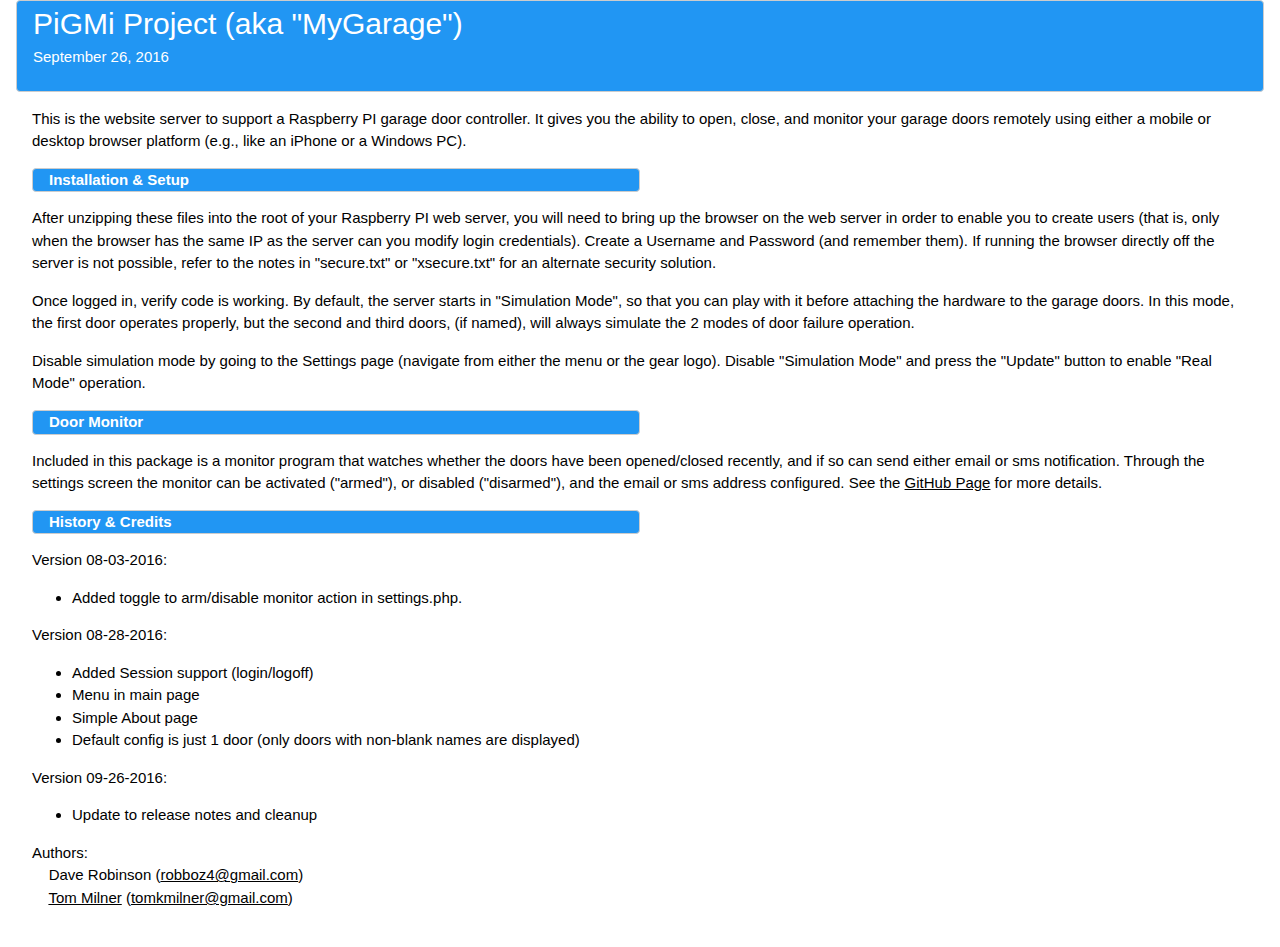
<file: !Readme.html>
<!DOCTYPE html>
<html>
<head>
<title> Release Notes </title>
<meta name="viewport" content="width=device-width, initial-scale=1" />
<meta name="Keywords" content="Raspberry PI, Remote Control, Garage Doors" />
<meta name="Description" content="Release Notes for PiGMi project." />
<link rel="stylesheet" href="w3.css" />
<link rel="stylesheet" href="font-awesome-4.6.3/css/font-awesome.css" />
<link rel="stylesheet" href="font-awesome-4.6.3/css/font-awesome.min.css" />
</head>

<body class="w3-container" >

<div class="w3-container w3-border w3-round w3-blue" >
    <h2 style="display: inline;">PiGMi Project (aka "MyGarage")</h2>
    <br/>September 26, 2016
    <br/>&nbsp;
</div>

<div class="w3-container" >
<p/>
This is the website server to support a Raspberry PI garage door controller.
It gives you the ability to open, close, and monitor your garage doors remotely
using either a mobile or desktop browser platform (e.g., like an iPhone or 
a Windows PC).

<div class="w3-container w3-border w3-round w3-blue w3-half" >
    <b>Installation &amp; Setup</b>
</div><br clear="left" />
<p/>
After unzipping these files into the root of your Raspberry PI web server, you 
will need to bring up the browser on the web server in order to enable you to 
create users (that is, only when the browser has the same IP as the server can 
you modify login credentials).  Create a Username and Password (and remember
them).  If running the browser directly off the server is not possible, refer
to the notes in "secure.txt" or "xsecure.txt" for an alternate security
solution.

<p/>
Once logged in, verify code is working.  By default, the server starts in
"Simulation Mode", so that you can play with it before attaching the hardware
to the garage doors.  In this mode, the first door operates properly, but the 
second and third doors, (if named), will always simulate the 2 modes of door 
failure operation.

<p/>
Disable simulation mode by going to the Settings page (navigate from either 
the menu or the gear logo).  Disable "Simulation Mode" and press the "Update" 
button to enable "Real Mode" operation.

<div class="w3-container w3-border w3-round w3-blue w3-half" >
    <b>Door Monitor</b>
</div><br clear="left" />
<p/>
Included in this package is a monitor program that watches whether the 
doors have been opened/closed recently, and if so can send either email or 
sms notification.  Through the settings screen the monitor can be activated
("armed"), or disabled ("disarmed"), and the email or sms address configured.
See the 
<a title="GitHub" href="https://github.com/robboz4/PiGMiMon">GitHub Page</a> 
for more details.

<div class="w3-container w3-border w3-round w3-blue w3-half" >
    <b>History &amp; Credits</b>
</div><br clear="left" />
<p/>
Version 08-03-2016:
<ul>
    <li> Added toggle to arm/disable monitor action in settings.php.</li>
</ul>

<p/>
Version 08-28-2016:
<ul>
    <li> Added Session support (login/logoff) </li>
    <li> Menu in main page </li>
    <li> Simple About page </li>
    <li> Default config is just 1 door (only doors with non-blank names
    are displayed) </li>
</ul>

<p/>
Version 09-26-2016:
<ul>
    <li> Update to release notes and cleanup </li>
</ul>

<p/>
Authors:
<br/> &nbsp; &nbsp; 
Dave Robinson 
(<a title="Send an Email" href="mailto:Dave Robinson <robboz4@gmail.com>">robboz4@gmail.com</a>)
<br/> &nbsp; &nbsp; 
<a title="Home Page" href="http://tommilner.org/">Tom Milner</a>
(<a title="Send an Email" href="mailto:Tom Milner <tomkmilner@gmail.com>">tomkmilner@gmail.com</a>)
<br/> &nbsp;
</body>
</html>
</file>
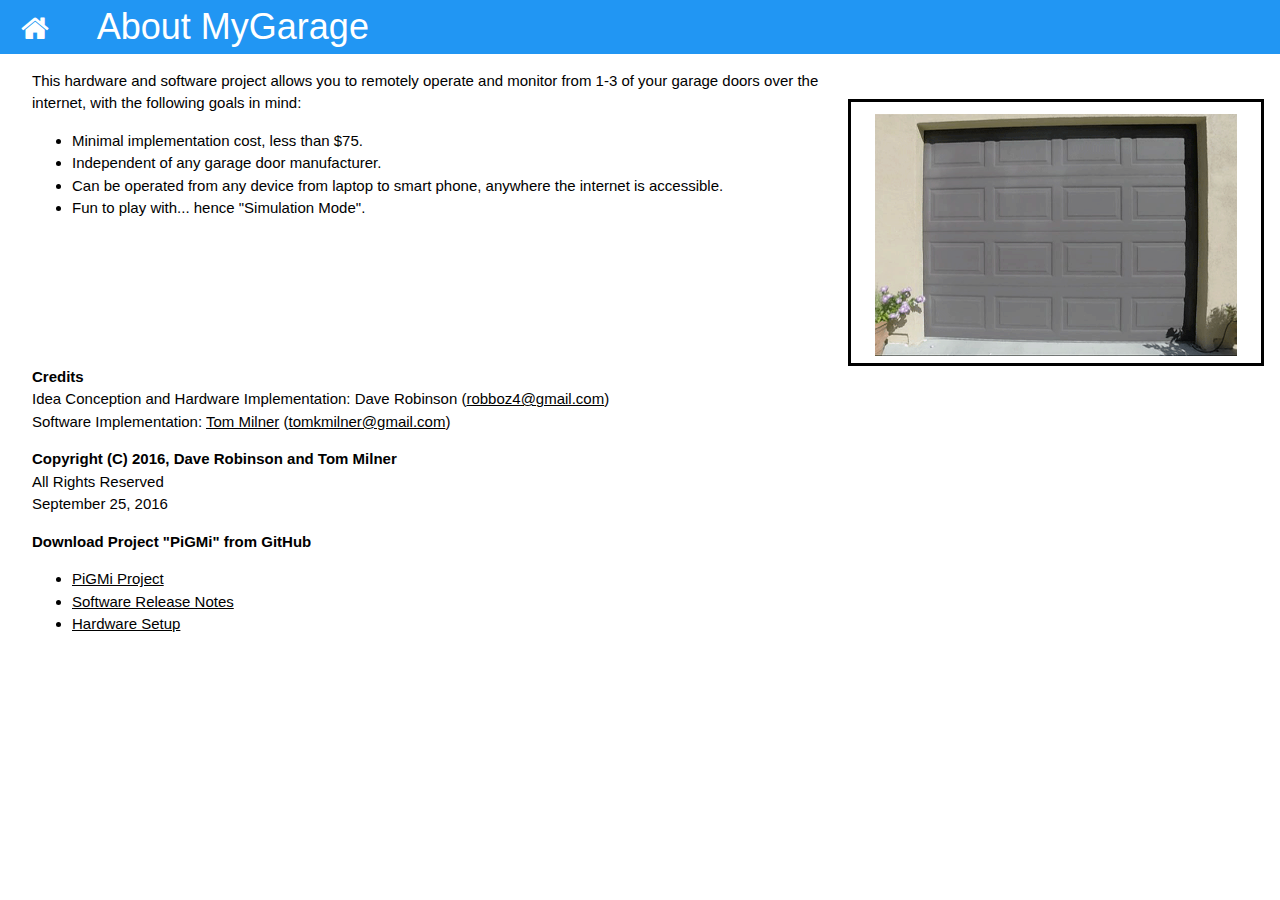
<file: about.html>
<?php
/****************************************************************
    about.php
    Copyright (C) 2016, Tom Milner (tomkmilner@gmail.com)
    All Rights Reserved
    September 7, 2016
*****************************************************************/

?>
<html>
<head>
<title> About </title>
<meta name="viewport" content="width=device-width, initial-scale=1" />
<link rel="stylesheet" href="mg.css" />
<link rel="stylesheet" href="w3.css" />
<link rel="stylesheet" href="font-awesome-4.6.3/css/font-awesome.css" />
<link rel="stylesheet" href="font-awesome-4.6.3/css/font-awesome.min.css" />
<script src="lib/ajax.js"></script>
<script src="lib/mg.js"></script>
<style>
</style>
</head>

<body>
<header class="w3-container w3-blue" >
    <a title="Home" href="home.php" ><i class="fa fa-home fa-2x fa-fw" ></i></a>
    <h1 style="display: inline;" >&nbsp;&nbsp;&nbsp; About MyGarage</h1> 
</header>

<div class="w3-container" >
    <div class="w3-container w3-twothird" >
        <p/>
        This hardware and software project allows you to remotely operate and 
        monitor from 1-3 of your garage doors over the internet, with the 
        following goals in mind:
        <ul>
            <li> Minimal implementation cost, less than $75. </li>
            <li> Independent of any garage door manufacturer. </li>
            <li> Can be operated from any device from laptop to smart phone, 
                anywhere the internet is accessible.</li>
            <li> Fun to play with... hence "Simulation Mode".</li>
        </ul>
    </div>

    <br/><br/>
    <div class="w3-container w3-third w3-padding-large" style="border: solid;" >
        <img src="images/doorClosed.gif" title="Sample View" style="width:100%" />
    </div>

    <div class="w3-container" >
        <br clear="left" />
        <b>Credits</b>
        <br/>Idea Conception and Hardware Implementation: Dave Robinson
        (<a title="Send an Email" href="mailto:Dave Robinson <robboz4@gmail.com>">robboz4@gmail.com</a>)
        <br/>Software Implementation: 
        <a title="Home Page" href="http://tommilner.org/">Tom Milner</a>
        (<a title="Send an Email" href="mailto:Tom Milner <tomkmilner@gmail.com>">tomkmilner@gmail.com</a>)
    
        <p/><b>Copyright (C) 2016, Dave Robinson and Tom Milner</b>
        <br/>All Rights Reserved
        <br/>September 25, 2016
    
        <p/><b>Download Project "PiGMi" from GitHub</b>
        <ul>
            <li><a title="Open GitHub link"
                href="https://github.com/robboz4/My-Garage">PiGMi Project</a></li>
            <li><a title="Software Release notes"
                href="!Readme.html">Software Release Notes</a></li>
            <li><a title="Hardware Setup"
                href="PiGMi.html">Hardware Setup</a></li>
        </ul>
        <br/>&nbsp;
    </div>
</div>

</body>
</html>
</file>
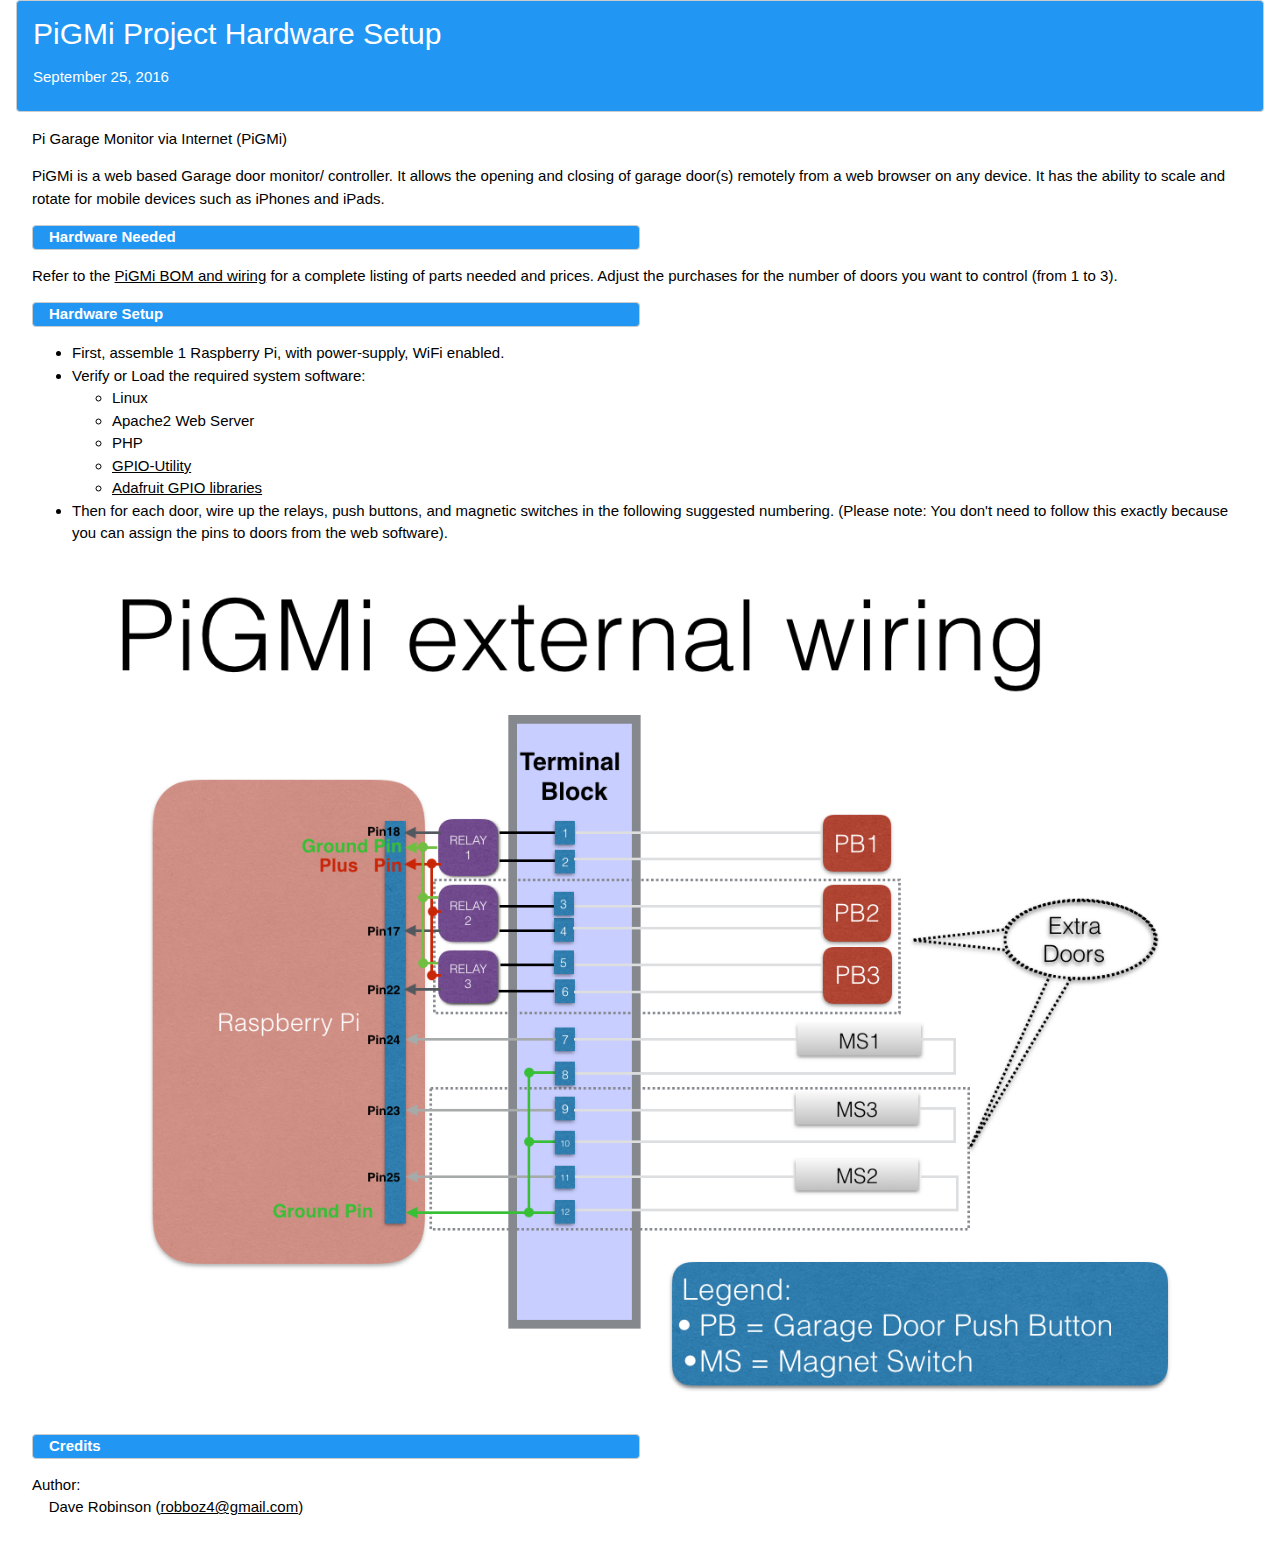
<file: PiGMi.html>
<!DOCTYPE html>
<html>
<head>
<title> PiGMi Hardware Setup </title>
<meta name="viewport" content="width=device-width, initial-scale=1" />
<meta name="Keywords" content="Raspberry PI, Remote Control, Garage Doors" />
<meta name="Description" content="Release Notes for PiGMi project." />
<link rel="stylesheet" href="w3.css" />
<link rel="stylesheet" href="font-awesome-4.6.3/css/font-awesome.css" />
<link rel="stylesheet" href="font-awesome-4.6.3/css/font-awesome.min.css" />
</head>

<body class="w3-container" >

<div class="w3-container w3-border w3-round w3-blue" >
    <h2>PiGMi Project Hardware Setup</h2>
    September 25, 2016
    <br/>&nbsp;
</div>

<div class="w3-container" >
<p/>
Pi Garage Monitor via Internet (PiGMi)

<p/>
PiGMi is a web based Garage door monitor/ controller. It allows the opening 
and closing of garage door(s) remotely from a web browser on any device. It 
has the ability to scale and rotate for mobile devices such as iPhones and 
iPads.

<div class="w3-container w3-border w3-round w3-blue w3-half" >
    <b>Hardware Needed</b>
</div><br clear="left" />

<p/>
Refer to the
<a title="View BOM"
href="https://github.com/robboz4/My-Garage/blob/master/Misc/PiGMiBOM.pdf">PiGMi BOM and wiring</a>
for a complete listing of parts needed and prices.  Adjust the purchases for
the number of doors you want to control (from 1 to 3).

<div class="w3-container w3-border w3-round w3-blue w3-half" >
    <b>Hardware Setup</b>
</div><br clear="left" />

<p/>
<ul>
    <li> First, assemble 1 Raspberry Pi, with power-supply, WiFi enabled. </li>
    <li> Verify or Load the required system software: </li>
    <ul>
        <li> Linux </li>
        <li> Apache2 Web Server </li>
        <li> PHP </li>
        <li> <a title="Raspberry PI GPIO Reference" 
            href="https://projects.drogon.net/raspberry-pi/wiringpi/the-gpio-utility/">GPIO-Utility</a> </li>
        <li> <a title="Adafruit Reference" 
            href="https://github.com/adafruit/Adafruit_Python_GPIO">Adafruit GPIO libraries</a>
    </ul>

    <li> Then for each door, wire up the relays, push buttons, and magnetic
    switches in the following suggested numbering. (Please note:  You don't 
    need to follow this exactly because you can assign the pins to doors from 
    the web software).

    <p/>
    <img src="images/wiring.png" width="95%" />
    </li>
</ul>


<div class="w3-container w3-border w3-round w3-blue w3-half" >
    <b>Credits</b>
</div><br clear="left" />
<p/>
Author:
<br/> &nbsp; &nbsp; Dave Robinson 
(<a title="Send an Email" href="mailto:robboz4@gmail.com">robboz4@gmail.com</a>)
<br/> &nbsp;
</body>
</html>
</file>
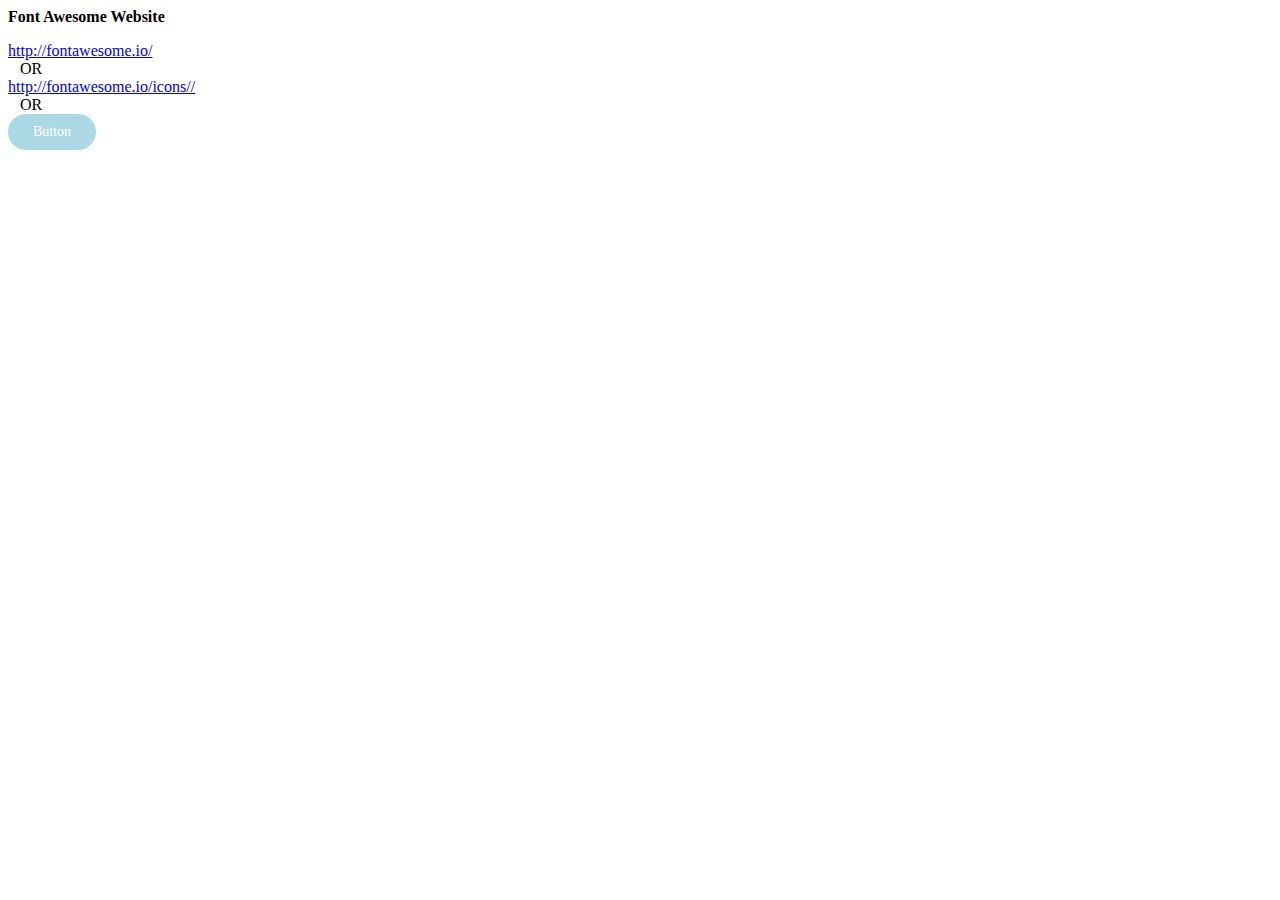
<file: font-awesome-4.6.3/Readme.html>
<html>
<head>
<title> Readme </title>
<link href="http://tommilner.org/style.css" rel="stylesheet" type="text/css" />
<style>
/**
a:link, a:visited, a:active, a:hover { 
	color: blue ; 
	text-decoration: underline; 
}
**/
.button {
    background-color: lightblue;
    border: none;
    color: white;
    padding: 10px 25px;
    text-align: center;
    text-decoration: none;
    display: inline-block;
    border-radius: 25px;
    font-size: 14px;
}
</style>
</head>

<body>
<b> Font Awesome Website </b>

<p/>
<a href="http://fontawesome.io/">http://fontawesome.io/</a>
<br/>&nbsp;&nbsp;&nbsp;OR
<br/><a href="http://fontawesome.io/icons/">http://fontawesome.io/icons//</a>
<br/>&nbsp;&nbsp;&nbsp;OR

<br/>
<!-- Sample Button -->
<a href="http://www.w3schools.com/css/css3_buttons.asp" class="button">Button</a>


</body>
</html>
</file>
<file: mg.css>
/*
 * mg.css
 */

div.door {
    border-color: #E4E4E4 ;
    border-radius: 25px;
    border-style: solid;
    float: left ;
    margin: 5 auto;
    padding: 8px 4px ;
    text-align: center;
}


img {
    display: block ;
    margin-left: auto;
    margin-right: auto;
}


.button-OLD {
    -webkit-appearance: none;
    display: inline-block;
    cursor: pointer;
    width: 90%;
    margin: 0 auto;
    padding: 7px 20px;
    border: none;
    border-radius: 10px;
    /** device specific
    background-color: lightblue;
    color: black;
    ***/
    font-family: Verdana;
    font-size: 18px;
    font-weight: bold;
    text-align: center;
    text-decoration: none;
}

.doorbox {
    border-style: none ;
    border-color: #3399ff ;
    border-width: thick;
    border-radius: 8px;
}
</file>
